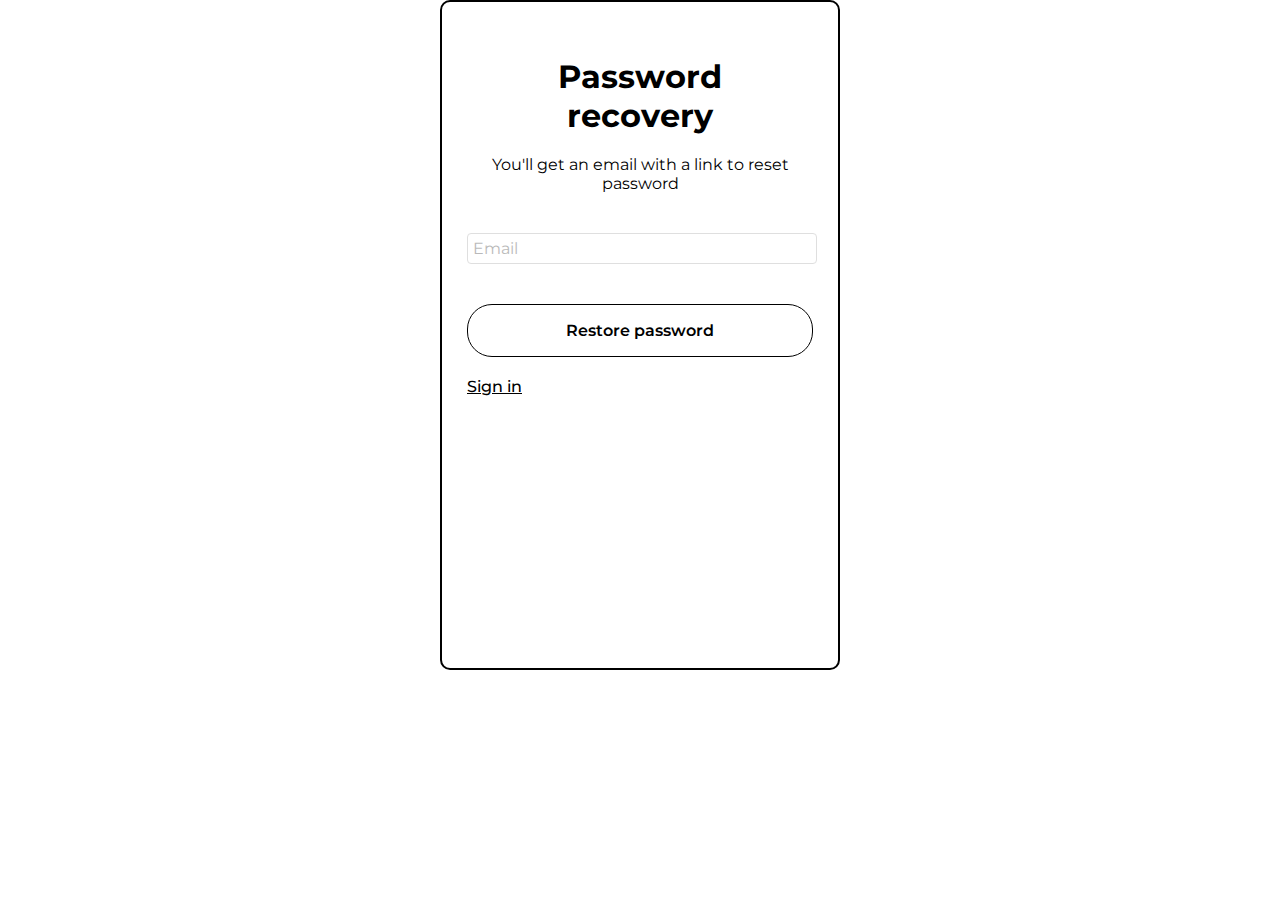
<file: forgot password form/index.html>
<!DOCTYPE html>
<html lang="en">
<head>
    <meta charset="UTF-8">
    <meta http-equiv="X-UA-Compatible" content="IE=edge">
    <meta name="viewport" content="width=device-width, initial-scale=1.0">
    <title>Forgot password form</title>

    <link rel="stylesheet" href="style.css">
    <link rel="preconnect" href="https://fonts.googleapis.com">
<link rel="preconnect" href="https://fonts.gstatic.com" crossorigin>
<link href="https://fonts.googleapis.com/css2?family=Montserrat:wght@400;500;600;700&display=swap" rel="stylesheet">
</head>
<body>
    <div class="forgot-password">
        <div class="container">
            <div class="forgot-password__content">
                <div class="forgot-password__text">
                    <h1>Password <br> recovery</h1>
                    <p>You'll get an email with a link to reset password</p>
                </div>

                <form action="#" method="get" class="forgot-password__form" id="fp-form">
                    <label for="email">
                        <input type="text" name="email" id="email" placeholder="Email">
                    </label>
                </form>

               <div class="forgot-password__button-container">
                    <button type="submit" form="fp-form" class="forgot-password__button">Restore password</button>
                </div>

                <div class="forgot-password__sign-in-link-container">
                    <a href="/sign in form/index.html" class="forgot-password__sign-in-link">Sign in</a>
                </div>
            </div>
        </div>
    </div>
</body>
</html>
</file>
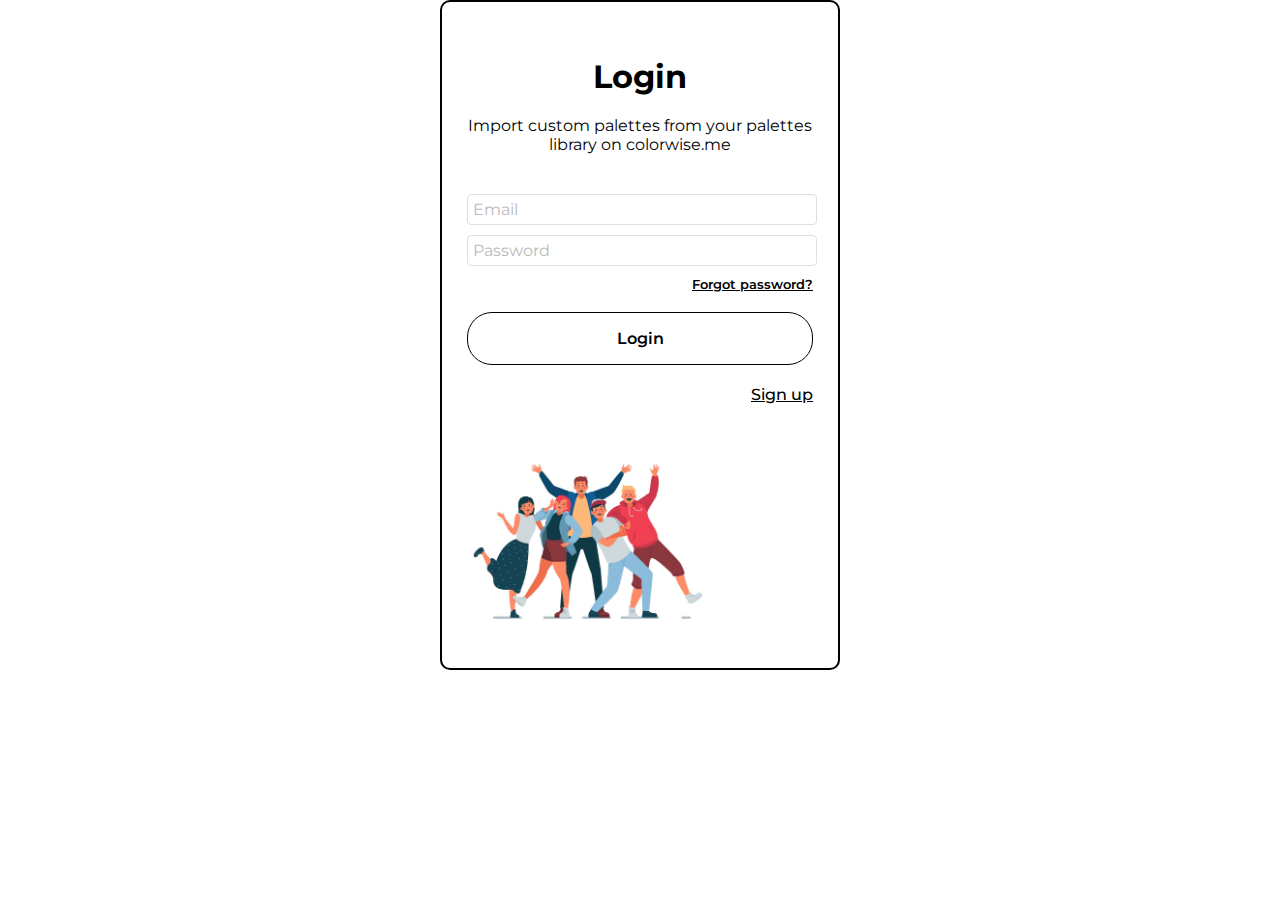
<file: sign in form/index.html>
<!DOCTYPE html>
<html lang="en">
<head>
    <meta charset="UTF-8">
    <meta http-equiv="X-UA-Compatible" content="IE=edge">
    <meta name="viewport" content="width=device-width, initial-scale=1.0">
    <title>Sign in form</title>

    <link rel="stylesheet" href="style.css">
    <link rel="preconnect" href="https://fonts.googleapis.com">
<link rel="preconnect" href="https://fonts.gstatic.com" crossorigin>
<link href="https://fonts.googleapis.com/css2?family=Montserrat:wght@400;500;600;700&display=swap" rel="stylesheet">
</head>
<body>
    <div class="sign-in">
        <div class="container">
            <div class="sing-in__content">
                <div class="sign-in__text">
                    <h1>Login</h1>
                    <p>Import custom palettes from your palettes library on colorwise.me</p>
                </div>

                <form action="#" method="get" class="sign-in__form" id="main-form">
                    <label for="email">
                        <input type="text" name="email" id="email" placeholder="Email">
                    </label>
                    <br>
                    <label for="password">
                        <input type="password" name="password" id="password" placeholder="Password">
                    </label>
                </form>

                <div class="sign-in__link-container">
                    <a href="/forgot password form/index.html" class="sign-in__link">Forgot password?</a>
                </div>

                <div class="sign-in__button-container">
                    <button type="submit" form="main-form" class="sign-in__button">Login</button>
                </div>

                <div class="sign-in__sign-up-link-container">
                    <a href="/sign up form/index.html" class="sign-in__sign-up-link">Sign up</a>
                </div>

                <div class="sign-in__img-container">
                    <img src="/img/people.jpg" alt="Users" class="sign-in__img">
                </div>
            </div>
        </div>
    </div>
</body>
</html>
</file>
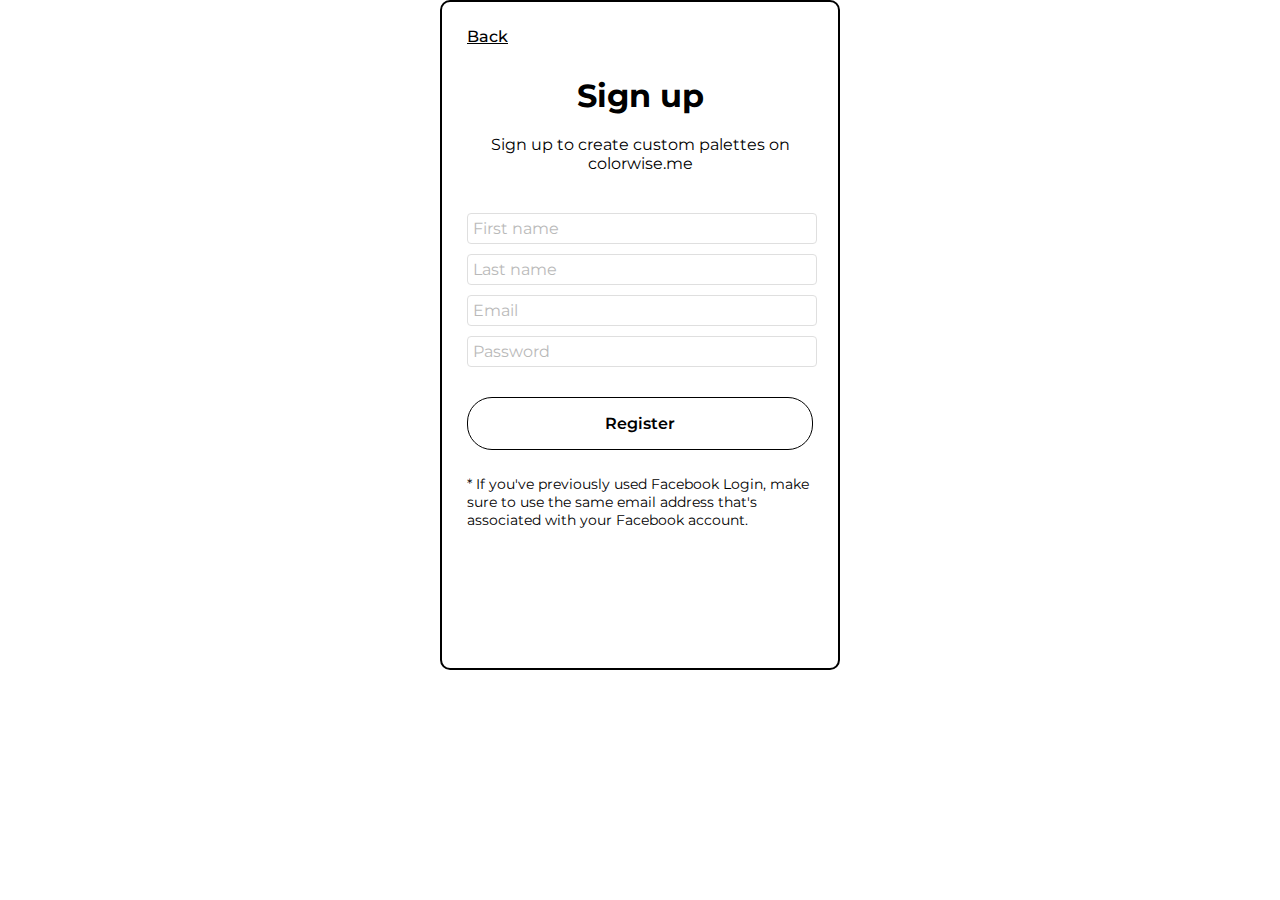
<file: sign up form/index.html>
<!DOCTYPE html>
<html lang="en">
<head>
    <meta charset="UTF-8">
    <meta http-equiv="X-UA-Compatible" content="IE=edge">
    <meta name="viewport" content="width=device-width, initial-scale=1.0">
    <title>Sign up form</title>

    <link rel="stylesheet" href="style.css">
    <link rel="preconnect" href="https://fonts.googleapis.com">
<link rel="preconnect" href="https://fonts.gstatic.com" crossorigin>
<link href="https://fonts.googleapis.com/css2?family=Montserrat:wght@400;500;600;700&display=swap" rel="stylesheet">
</head>
<body>
    <div class="sign-up">
        <div class="container">
            <div class="sign-up__content">
                <div class="sign-up__sign-in-link-container">
                    <a href="/sign in form/index.html" class="sign-up__sign-in-link">Back</a>
                </div>
                <div class="sign-up__text">
                    <h1>Sign up</h1>
                    <p>Sign up to create custom palettes on colorwise.me</p>
                </div>

                <form action="#" method="get" class="sign-up__form" id="sign-up-form">
                    <label for="Fname">
                        <input type="text" name="first-name" id="Fname" placeholder="First name">
                    </label>
                    <br>
                    <label for="Lname">
                        <input type="text" name="last-name" id="Fname" placeholder="Last name">
                    </label>
                    <br>
                    <label for="email">
                        <input type="text" name="email" id="email" placeholder="Email">
                    </label>
                    <br>
                    <label for="password">
                        <input type="password" name="password" id="password" placeholder="Password">
                    </label>
                </form>

                <div class="sign-up__button-container">
                    <button type="submit" form="sign-up-form" class="sign-up__button">Register</button>
                </div>

                <div class="sign-up__warning">
                    <p>* If you've previously used Facebook Login, make sure
                        to use the same email address that's associated with
                        your Facebook account.</p>
                </div>
            </div>
        </div>
    </div>
</body>
</html>
</file>
<file: forgot password form/style.css>
*{
    padding: 0;
    margin: 0;
    box-sizing: border-box;
    font-family: 'Montserrat', sans-serif;
}

.forgot-password{
    display: flex;
    justify-content: center;
}

.forgot-password__content{
    width: 400px;
    height: 670px;
    border: 2px solid black;
    border-radius: 10px;
    padding: 25px;
   
}

.forgot-password__text{
    display: flex;
    flex-direction: column;
    align-items: center;
    gap: 20px;
    text-align: center;
    margin-bottom: 40px;
    margin-top: 30px;
    
}

.forgot-password__form input{
    width: 350px;
    border: 1px solid rgb(192, 192, 192);
    border-radius: 4px;
    opacity: 0.5;
    font-size: 16px;
    margin-bottom: 10px;
    padding: 5px;
    
}

.forgot-password__button-container{
    display: flex;
    justify-content: center;
}

.forgot-password__button{
    width: 350px;
    border: 1.5px solid black;
    border-radius: 25px;
    font-size: 16px;
    font-weight: 600;
    background-color: white;
    padding: 16px;
    margin-top: 30px;
}

.forgot-password__button:hover{
    border: 2px solid black;
}

.forgot-password__sign-in-link-container{
    margin-top: 20px;
}

.forgot-password__sign-in-link{
    font-weight: 500;
    color: black;
}

.forgot-password__sign-in-link:hover{
    opacity: 0.3;
}
</file>
<file: sign in form/style.css>
*{
    padding: 0;
    margin: 0;
    box-sizing: border-box;
    font-family: 'Montserrat', sans-serif;
}

.sign-in{
    display: flex;
    justify-content: center;
}

.sing-in__content{
    width: 400px;
    height: 670px;
    border: 2px solid black;
    border-radius: 10px;
    padding: 25px;
   
}

.sign-in__text{
    display: flex;
    flex-direction: column;
    align-items: center;
    gap: 20px;
    text-align: center;
    margin-bottom: 40px;
    margin-top: 30px;
}

.sign-in__form input{
    width: 350px;
    border: 1px solid rgb(192, 192, 192);
    border-radius: 4px;
    opacity: 0.5;
    font-size: 16px;
    margin-bottom: 10px;
    padding: 5px;
    
}

.sign-in__link-container{
    display: flex;
    justify-content: flex-end;
    margin-bottom: 20px;
}

.sign-in__link{
    font-size: 13px;
    color: black;
    font-weight: 600;
}

.sign-in__link:hover{
    opacity: 0.3;
}

.sign-in__button-container{
    display: flex;
    justify-content: center;
}

.sign-in__button{
    width: 350px;
    border: 1.5px solid black;
    border-radius: 25px;
    font-size: 16px;
    font-weight: 600;
    background-color: white;
    padding: 16px;
}

.sign-in__button:hover{
    border: 2px solid black;
}

.sign-in__sign-up-link-container{
    display: flex;
    justify-content: flex-end;
    margin-top: 20px;
}

.sign-in__sign-up-link{
    font-weight: 500;
    color: black;
}

.sign-in__sign-up-link:hover{
    opacity: 0.3;
}

.sign-in__img{
    width: 70%;
    margin-top: 50px;
}
</file>
<file: sign up form/style.css>
*{
    padding: 0;
    margin: 0;
    box-sizing: border-box;
    font-family: 'Montserrat', sans-serif;
}

.sign-up{
    display: flex;
    justify-content: center;
}

.sign-up__content{
    width: 400px;
    height: 670px;
    border: 2px solid black;
    border-radius: 10px;
    padding: 25px;
   
}

.sign-up__sign-in-link-container{
    margin-bottom: 20px;
}

.sign-up__sign-in-link{
    font-weight: 500;
    color: black;
}

.sign-up__sign-in-link:hover{
    opacity: 0.3;
}

.sign-up__text{
    display: flex;
    flex-direction: column;
    align-items: center;
    gap: 20px;
    text-align: center;
    margin-bottom: 40px;
    margin-top: 30px;
}

.sign-up__form input{
    width: 350px;
    border: 1px solid rgb(192, 192, 192);
    border-radius: 4px;
    opacity: 0.5;
    font-size: 16px;
    margin-bottom: 10px;
    padding: 5px;
    
}

.sign-up__button-container{
    display: flex;
    justify-content: center;
}

.sign-up__button{
    width: 350px;
    border: 1.5px solid black;
    border-radius: 25px;
    font-size: 16px;
    font-weight: 600;
    background-color: white;
    padding: 16px;
    margin-top: 20px;
    margin-bottom: 25px;
}

.sign-up__button:hover{
    border: 2px solid black;
}

.sign-up__warning{
    font-size: 14px;
}
</file>
